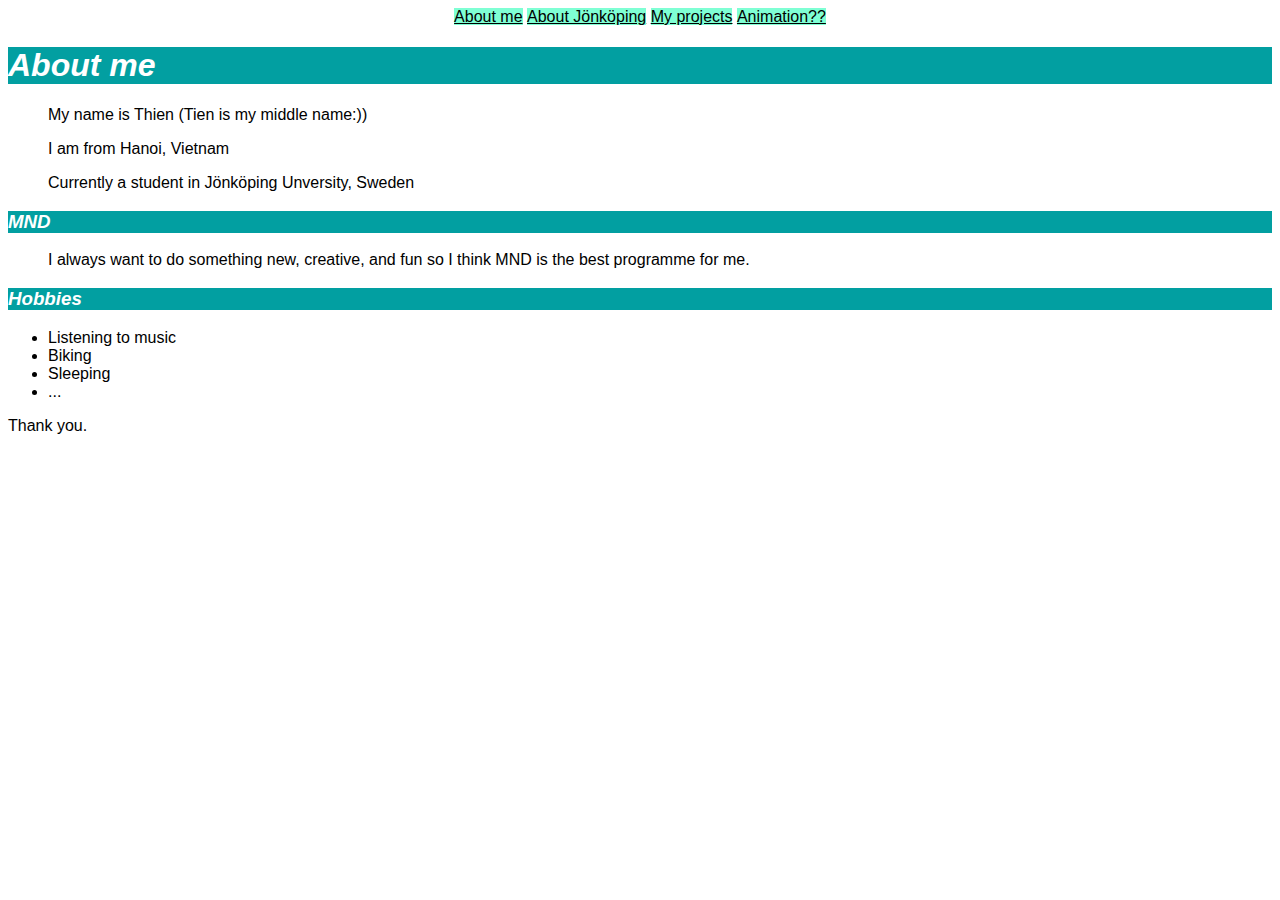
<file: index.html>
<!DOCTYPE html>
<html lang="en">
<head>
    <meta charset="UTF-8">
    <meta http-equiv="X-UA-Compatible" content="IE=edge">
    <meta name="viewport" content="width=device-width, initial-scale=1.0">
    <link rel="stylesheet" type="text/css" href="main.css" />
    <title> About me: Thien </title>
</head>
<body>
    <header> 
      <a href="index.html">About me</a>
      <a href="jkp.html">About Jönköping</a>  
      <a href="projects.html">My projects</a>
      <a href="animation.html">Animation??</a>
    </header>
    <main>
      <section>   
        <h1>About me</h1>
        <ul>
        <p> My name is Thien (Tien is my middle name:)) </p>
        <p> I am from Hanoi, Vietnam </p>
        <p> Currently a student in Jönköping Unversity, Sweden </p>
        </ul>
      </section> 
      <section>
        <h3>MND</h3>
        <ul> 
        <p1>I always want to do something new, creative, and fun so I think MND is the best programme for me.</p1> 
        </ul>
      </section>
      <section>
        <h3>Hobbies</h3>
        <ul>
          <li> Listening to music </li>
          <li> Biking </li>
          <li> Sleeping </li>
          <li> ... </li>
        </ul>
      </section>
    </main>
    <footer> Thank you. </footer>
</body>
</html>
</file>
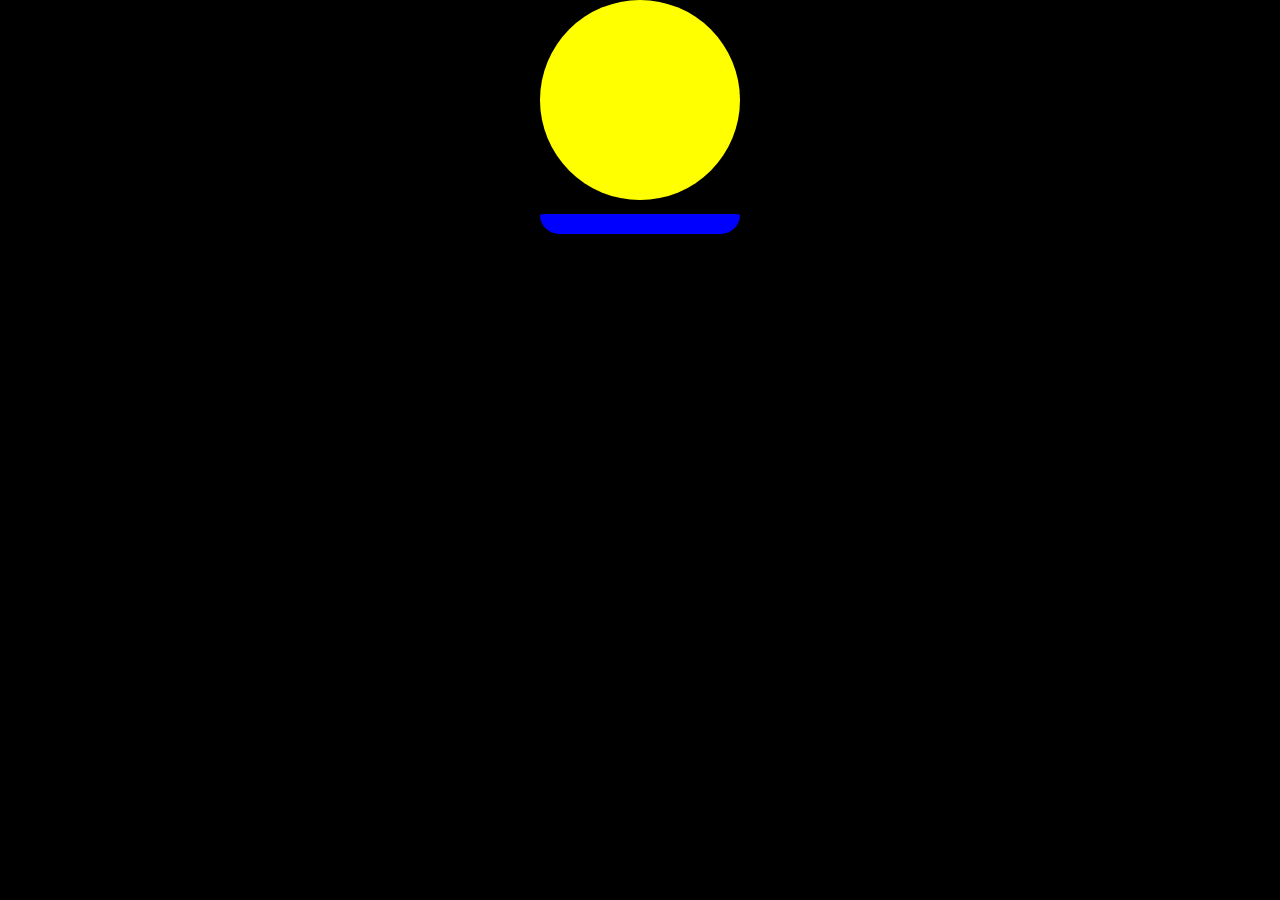
<file: animation.html>
<!DOCTYPE html>
<html lang="en">
<head>
    <meta charset="UTF-8">
    <meta http-equiv="X-UA-Compatible" content="IE=edge">
    <meta name="viewport" content="width=device-width, initial-scale=1.0">
    <link rel="stylesheet" href="animation.css">
    <title>Animation</title>
</head>
<body>
 <div class="ball"></div>
 <div class="pallet1"></div> 
 <div class="pallet2"></div>
  
</body>
</html>
</file>
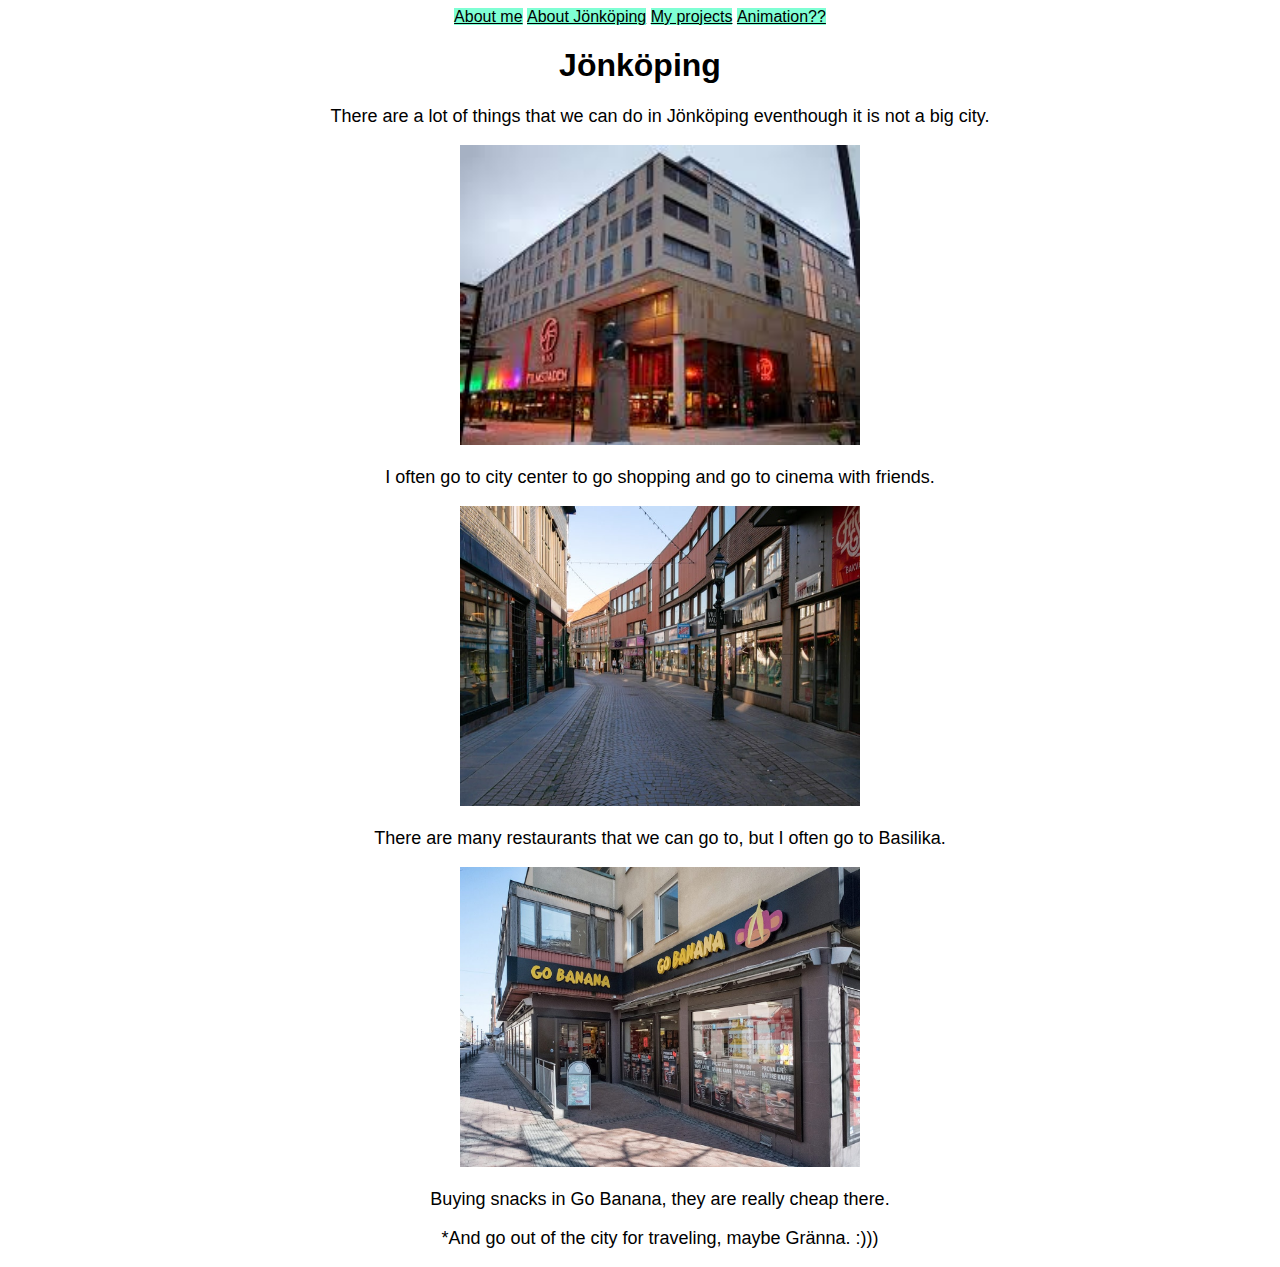
<file: jkp.html>
<!DOCTYPE html>
<html lang="en">
<head>
    <meta charset="UTF-8">
    <meta http-equiv="X-UA-Compatible" content="IE=edge">
    <meta name="viewport" content="width=device-width, initial-scale=1.0">
    <link rel="stylesheet" type="text/css" href="jpk.css" />
    <title>About Jönköping</title>
</head>
<body>
  <header> 
    <a href="index.html">About me</a>
    <a href="jkp.html">About Jönköping</a> 
    <a href="projects.html">My projects</a>
    <a href="animation.html">Animation??</a>
  </header>
  <main>
    <section>
        <h1>Jönköping</h1>
            <ul>
             <p> There are a lot of things that we can do in Jönköping eventhough it is not a big city.</p>
            
             <img src="cinema.jpg" alt="Cinema pic" />
            <p> I often go to city center to go shopping and go to cinema with friends.</p>
            <img src="citycenter.jpg" alt="citycenter"/>
            <p> There are many restaurants that we can go to, but I often go to Basilika.</p>
            <img src="go banana.jpg" alt="gobananastore"/>
            <p> Buying snacks in Go Banana, they are really cheap there.</p>
            
            <p> *And go out of the city for traveling, maybe Gränna. :)))</p>
        </ul>
    </section>
  </main>  
</body>
</html>
</file>
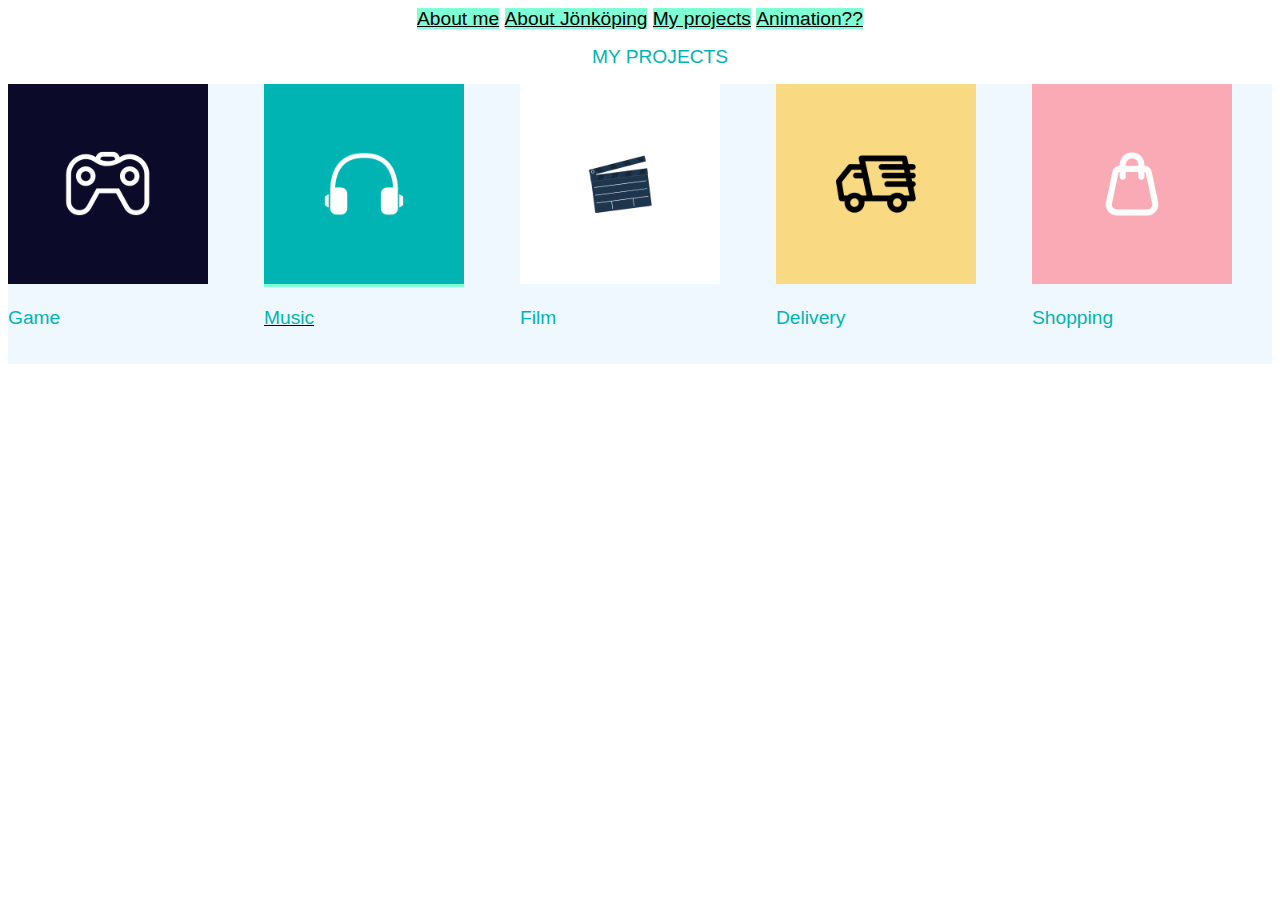
<file: projects.html>
<!DOCTYPE html>
<html lang="en">
<head>
    <meta charset="UTF-8">
    <meta http-equiv="X-UA-Compatible" content="IE=edge">
    <meta name="viewport" content="width=device-width, initial-scale=1.0">
    <link rel="stylesheet" href="projects.css">
    <title> portfolio</title>
</head>
<header> 
    <a href="index.html">About me</a>
    <a href="jkp.html">About Jönköping</a> 
    <a href="projects.html">My projects</a>
    <a href="animation.html">Animation??</a>
</header>
<body>
    <ul>
    <header> MY PROJECTS </header>
    </ul>
<main class="pictures">  
    <div class="1"> <img src="1.png" alt="game"> <p> Game </p> </div>
    <div class="2"> <a href="streaming.html"> <img src="2.png" alt="music"> <p> Music </p> </a></div>
    <div class="3"> <img src="3.png" alt="film"> <p> Film </p> </div>
    <div class="4"> <img src="4.png" alt="delivery"> <p> Delivery </p> </div>
    <div class="5"> <img src="5.png" alt="shopping"> <p> Shopping </p> </div>
</main>
</body>
</html>
</file>
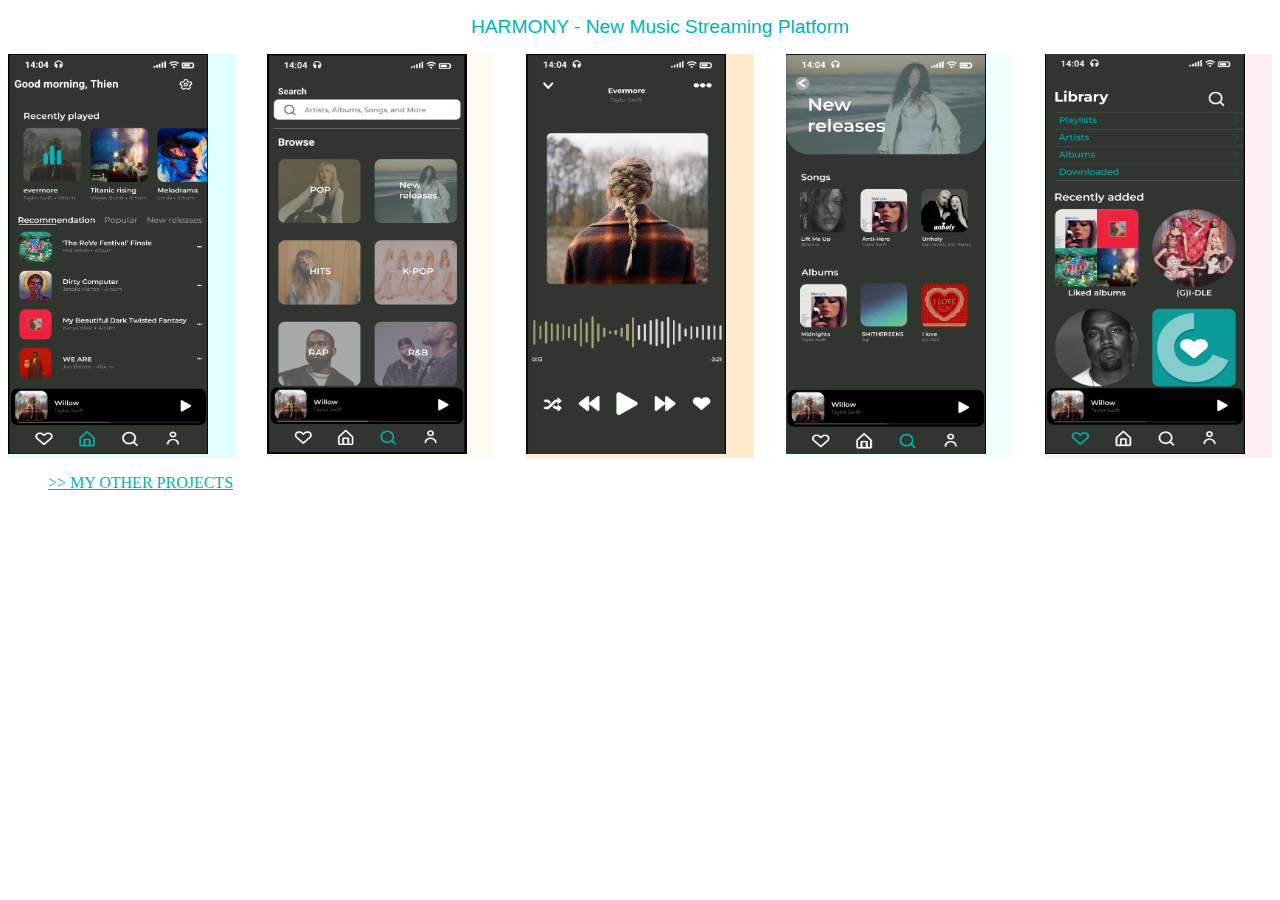
<file: streaming.html>
<!DOCTYPE html>
<html lang="en">
<head>
    <meta charset="UTF-8">
    <meta http-equiv="X-UA-Compatible" content="IE=edge">
    <meta name="viewport" content="width=device-width, initial-scale=1.0">
    <link rel="stylesheet" href="streaming.css">
    <title> Music streaming platform</title>
</head>
<body>
    <ul>
    <header> HARMONY - New Music Streaming Platform </header>
    </ul>
<main class="pictures">  
    <div class="MS1"> <img src="MS1.png" alt="ms1"></div>
    <div class="MS2"> <img src="MS2.png" alt="ms2"></div>
    <div class="MS3"> <img src="MS3.png" alt="ms3"></div>
    <div class="MS4"> <img src="MS4.png" alt="ms4"></div>
    <div class="MS5"> <img src="MS5.png" alt="ms5"></div>
</main>
<footer> <ul> <a href="projects.html"> >> MY OTHER PROJECTS </a> </ul> </footer>
</body>
</html>
</file>
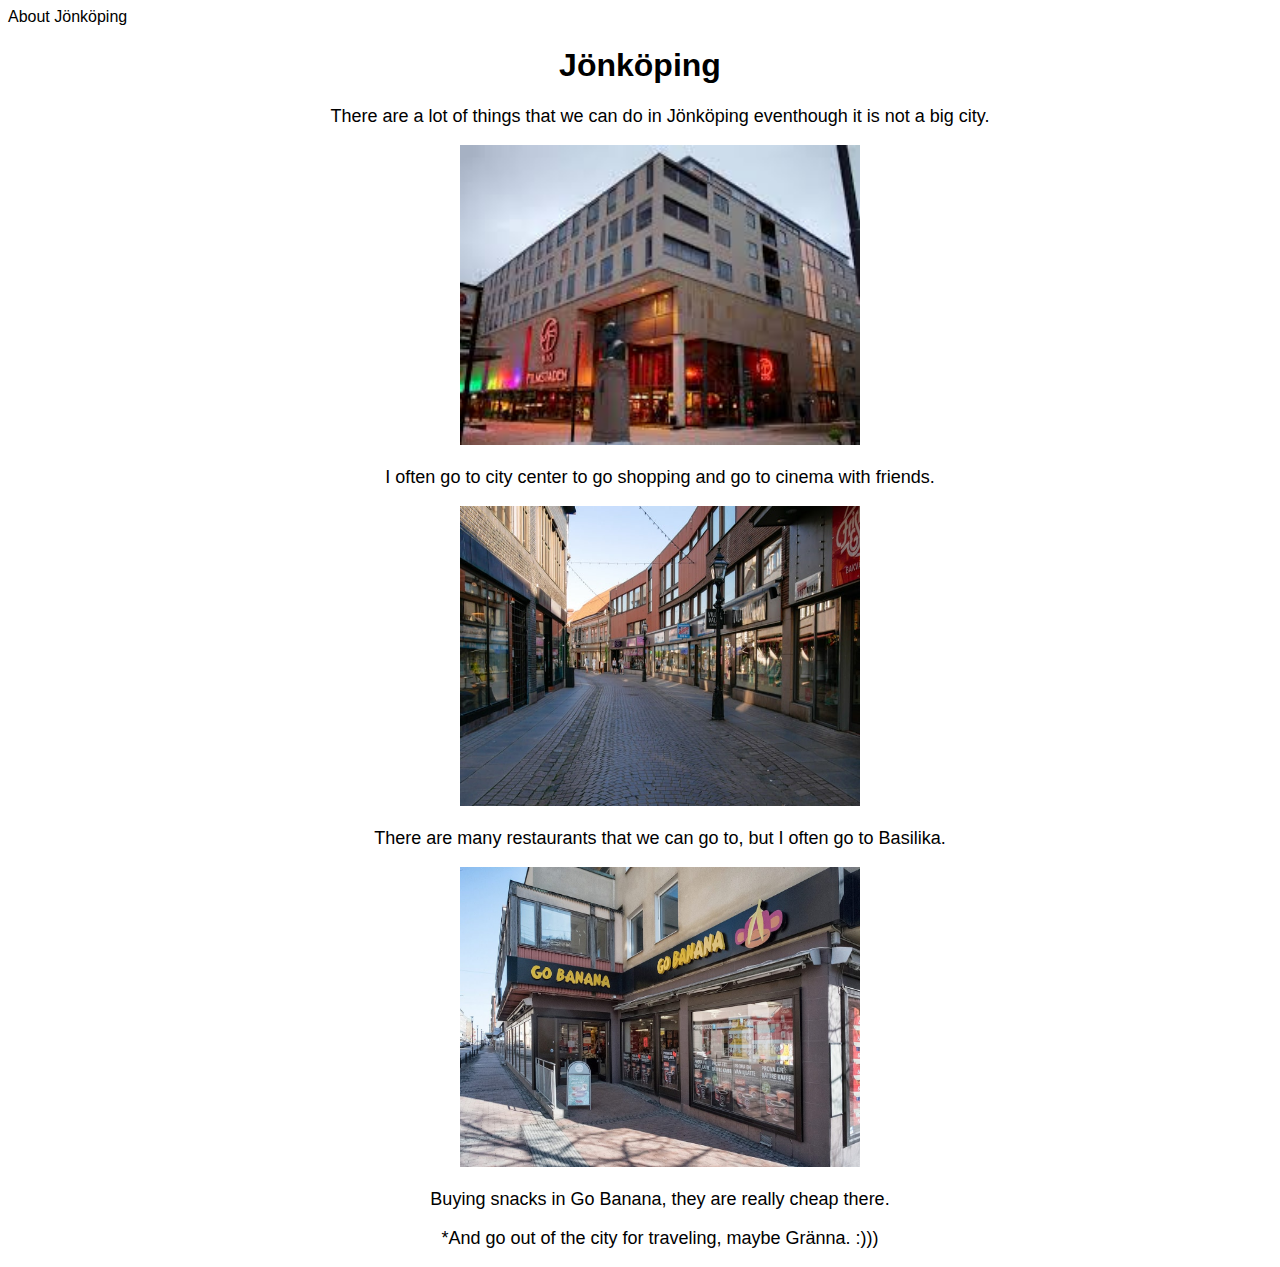
<file: 1st web/jkp.html>
<!DOCTYPE html>
<html lang="en">
<head>
    <meta charset="UTF-8">
    <meta http-equiv="X-UA-Compatible" content="IE=edge">
    <meta name="viewport" content="width=device-width, initial-scale=1.0">
    <link rel="stylesheet" type="text/css" href="jpk.css" />
    <title>About Jönköping</title>
</head>
<body>
<header>About Jönköping</header>
  <main>
    <section>
        <h1>Jönköping</h1>
            <ul>
             <p> There are a lot of things that we can do in Jönköping eventhough it is not a big city.</p>
            
             <img src="cinema.jpg" alt="Cinema pic" />
            <p> I often go to city center to go shopping and go to cinema with friends.</p>
            <img src="citycenter.jpg" alt="citycenter"/>
            <p> There are many restaurants that we can go to, but I often go to Basilika.</p>
            <img src="go banana.jpg" alt="gobananastore"/>
            <p> Buying snacks in Go Banana, they are really cheap there.</p>
            
            <p> *And go out of the city for traveling, maybe Gränna. :)))</p>
        </ul>
    </section>
  </main>  
</body>
</html>
</file>
<file: main.css>
* {font-family: Arial, Helvetica, sans-serif;}
header {
    text-align: center;
}
h1, h3 {
    font-style: italic;
    color: #ffffff; 
    background-color: #029fa1;
}

p:hover {color: #7fffd4;}
li:hover {
    font-style: italic;
    color: #7fffd4;
}

a { font-family: 'Franklin Gothic Medium', 'Arial Narrow', Arial, sans-serif;
    color: black;
    background: #7fffd4;
}
a:hover {color: #029fa1;}
</file>
<file: animation.css>
* {background-color: black;}

html, 
body {
    width: 100%;
    height: 100%;
    overflow: hidden;
    margin: 0;
    padding: 0;
    display: flex;
    justify-content: center;
    align-items: top;
}
.ball {
    width: 200px;
    height: 200px;
    background-color: yellow;
    border-radius: 50%;
    position: relative;
}
.pallet1 {
    background-color: blue;
    width: 200px;
    height: 20px;
    border-radius: 200% 200% 1000px 1000px  ;
    position: absolute;
    bottom: 74%;
} 
.pallet2 {
    background-color: black;
    width: 200px;
    height: 20px;
    border-radius:  200% 200% 1000px 1000px;
    position: absolute;
    bottom: 5%;
} 

  
  .ball {
    animation-name: fly;
    animation-duration: 3s;
    animation-iteration-count: infinite;
    animation-timing-function: linear;
  }
  
  .pallet1 {
    animation-name: bye;
    animation-duration: 3s;
    animation-iteration-count: infinite;
    animation-timing-function: linear;
  }  

  @keyframes bye {
    0% {
        background-color: blue;
    }
    10% {
        background-color: black;
    }
    50% {
        background-color: black;
    }
    100% {
        background-color: blue;
    }
  }
  
  @keyframes fly {
    0% {
        transform: translateY(0vh);
    }
    5% {
        transform: translateY(2vh);
    }
    15% {
        transform: translateY(10vh);
    }
    20% {
        transform: translateY(15vh);
    }
    55% {
        transform: translateY(20vh);
    }
    60% {
        transform: translateY(35vh);
    }
    65% {
        transform: translateY(50vh);
    }
    70% {
        transform: translateY(65vh);
    }
    80% {
        transform: translateY(70vh);
    }
    95% {
        transform: translateY(75vh);
    }
    100% {
        transform: translateY(80vh);
    }
}
</file>
<file: jpk.css>
* {font-family: Arial, Helvetica, sans-serif;}
header {text-align: center;}
ul, h1 { text-align: center;
}
p { font-size: 18px;} 
img { width: 400px;
      height: 300px
}
a { font-family: 'Franklin Gothic Medium', 'Arial Narrow', Arial, sans-serif;
      color: black;
      background: #7fffd4;
  }
  a:hover {color: #029fa1;}
</file>
<file: projects.css>
.pictures {
    display: grid;
    grid-template-columns: 2fr 2fr 2fr 2fr 2fr;
    grid-template-areas: 
    "header"
    "pictures";
    gap: 1rem;
    background-color: aliceblue;
}

header, p {
    font-size: larger;
    font-family: 'Gill Sans', 'Gill Sans MT', Calibri, 'Trebuchet MS', sans-serif;
    color: #00b4b4;
}

header {text-align: center;}
p {text-align: left;}

img {
    width: 200px;
    height: 200px;
}

@media screen and (min-width: 320px) and (max-width: 768px) {
    .pictures {
        display: grid;
        grid-template-columns: 2fr 2fr;
        grid-template-rows: 4fr 4fr 4fr ;
        grid-template-areas: 
        "header"
        "pictures";
        gap: 1rem;
        background-color: aliceblue;
    }
    
    header, p {
        font-size: larger;
        font-family: 'Gill Sans', 'Gill Sans MT', Calibri, 'Trebuchet MS', sans-serif;
        color: #00b4b4;
    }
    
    header {text-align: center;}
    p {text-align: left;}
    
    img {
        width: 200px;
        height: 200px;
    }  
}
a { font-family: 'Franklin Gothic Medium', 'Arial Narrow', Arial, sans-serif;
    color: black;
    background: #7fffd4;
}
a:hover {color: #029fa1;}
</file>
<file: streaming.css>
.pictures {
    display: grid;
    grid-template-columns: 1fr 1fr 1fr 1fr 1fr;
    gap: 2rem;
    }

header {
    font-size: larger;
    font-family: 'Gill Sans', 'Gill Sans MT', Calibri, 'Trebuchet MS', sans-serif;
    text-align: center;
    color: #00b4b4;

}

img {width: 200px;
    height: 400px;
}
a {color: #00b4b4;}
a:hover {
    background-color: aliceblue;
    font-size: large;
 }

.MS1 {background-color: lightcyan;}

.MS2 {background-color: floralwhite;}

.MS3 {background-color: blanchedalmond;}

.MS4 {background-color: azure;}

.MS5 {background-color: lavenderblush;}

@media screen and (min-width: 320px) and (max-width: 768px) {
    .pictures {
        display: grid;
        grid-template-columns: 1fr 1fr;
        grid-template-rows: 1fr 1fr 1fr;
        gap: 2rem;
        }
    
    header {
        font-size: larger;
        font-family: 'Gill Sans', 'Gill Sans MT', Calibri, 'Trebuchet MS', sans-serif;
        text-align: center;
        color: #00b4b4;
    
    }
    
    img {width: 200px;
        height: 400px;
    }
    a {color: #00b4b4;}
    a:hover {
        background-color: aliceblue;
        font-size: large;
     }
    
    .MS1 {background-color: lightcyan;}
    
    .MS2 {background-color: floralwhite;}
    
    .MS3 {background-color: blanchedalmond;}
    
    .MS4 {background-color: azure;}
    
    .MS5 {background-color: lavenderblush;}   
}
</file>
<file: 1st web/jpk.css>
* {font-family: Arial, Helvetica, sans-serif;
}

ul, h1 { text-align: center;
}
p { font-size: 18px;} 
img { width: 400px;
      height: 300px
}
</file>
